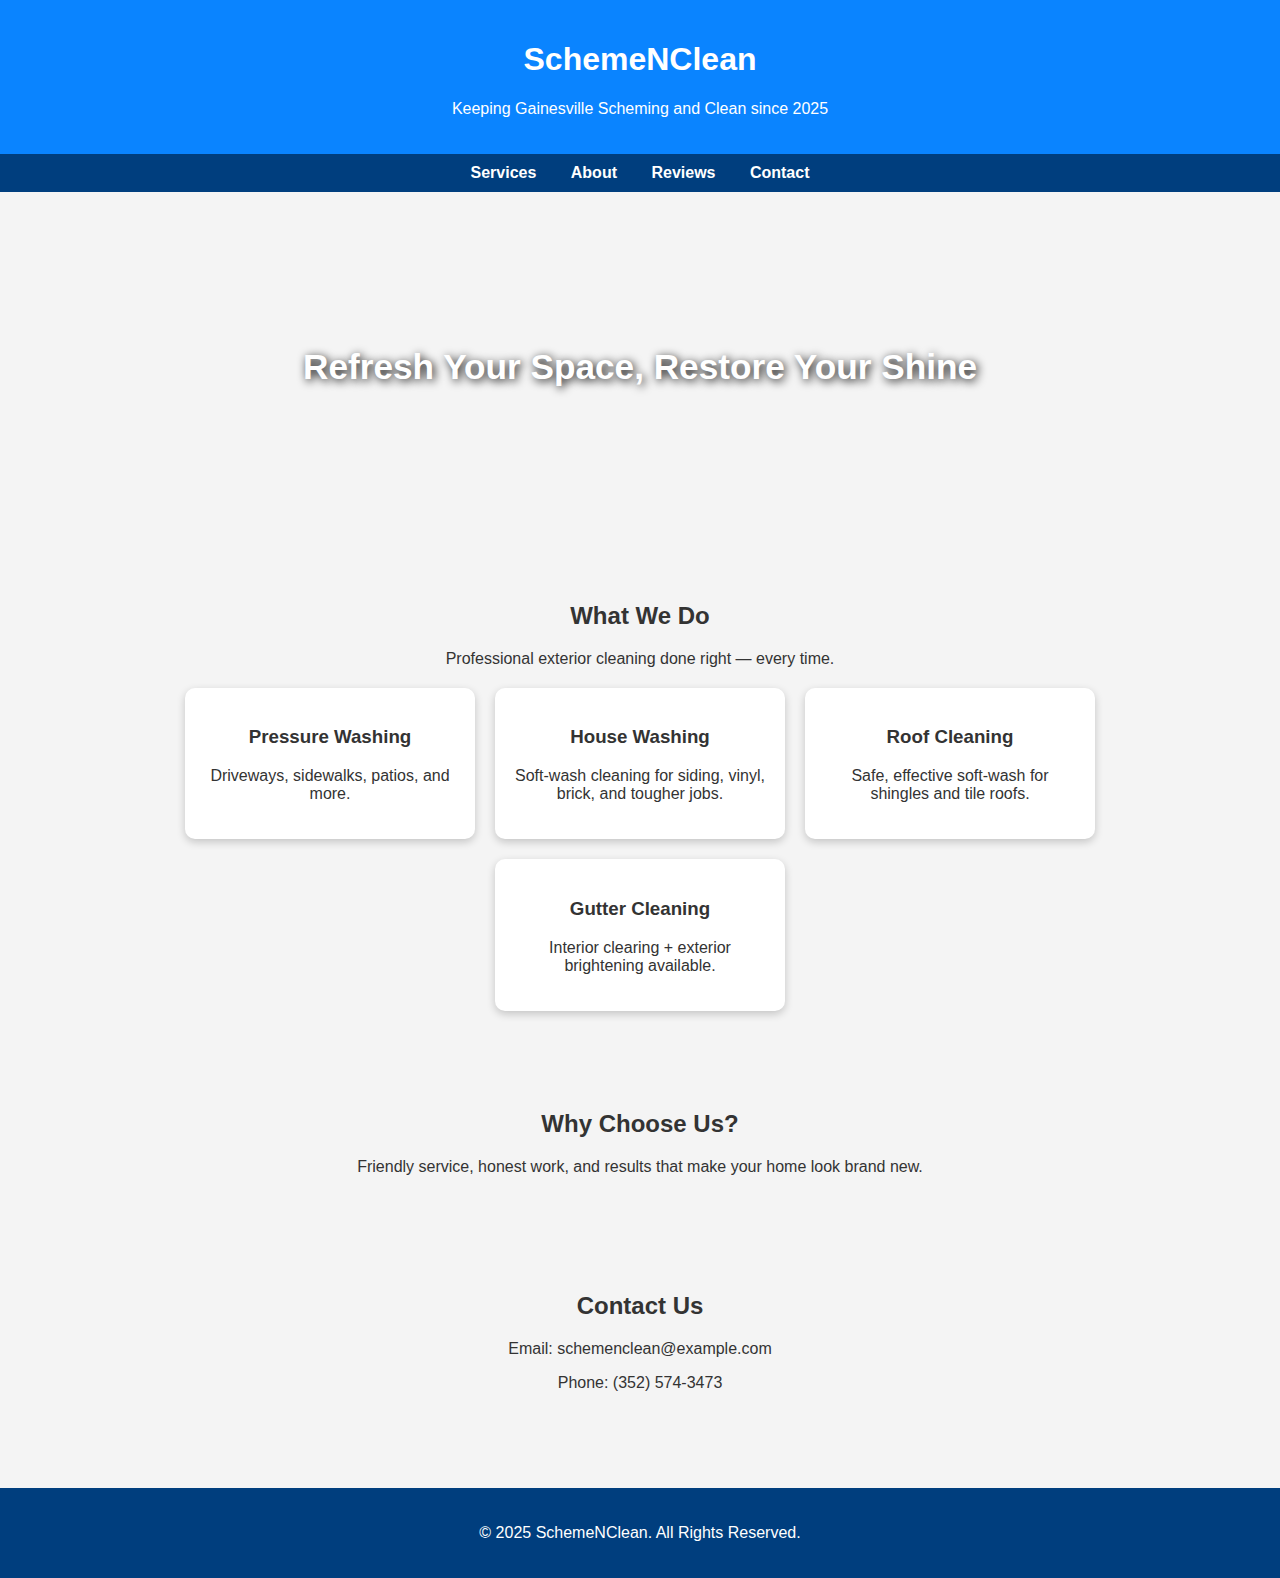
<file: index.html>
<!DOCTYPE html>
<html lang="en">
<head>
  <meta charset="UTF-8" />
  <meta name="viewport" content="width=device-width, initial-scale=1.0" />
  <title>SchemeNClean | Exterior House Washing</title>
  <style>
    body {
      margin: 0;
      font-family: Arial, sans-serif;
      background: #f4f4f4;
      color: #333;
    }
    header {
      background: #0a84ff;
      padding: 20px;
      text-align: center;
      color: white;
    }
    .logo-btn {
      color: white;
      text-decoration: none;
    }
    nav {
      background: #003e7e;
      padding: 10px;
      text-align: center;
    }
    nav a {
      color: white;
      text-decoration: none;
      margin: 0 15px;
      font-weight: bold;
    }
    nav a:hover {
      text-decoration: underline;
    }
    .hero {
      background: url("https://images.unsplash.com/photo-1597003036230-7a0ae71a10a7?q=80&w=1200") center/cover no-repeat;
      height: 350px;
      display: flex;
      justify-content: center;
      align-items: center;
      color: white;
      text-shadow: 2px 2px 10px black;
      font-size: 2.2rem;
      font-weight: bold;
      text-align: center;
      padding: 0 20px;
    }
    .section {
      padding: 40px;
      text-align: center;
      max-width: 1000px;
      margin: auto;
    }
    .services {
      display: flex;
      justify-content: center;
      flex-wrap: wrap;
      gap: 20px;
      margin-top: 20px;
    }
    .card {
      background: white;
      padding: 20px;
      width: 250px;
      border-radius: 10px;
      box-shadow: 0px 3px 8px rgba(0,0,0,0.2);
    }
    footer {
      background: #003e7e;
      color: white;
      padding: 20px;
      text-align: center;
      margin-top: 40px;
    }
  </style>
</head>
<body>
  <header>
    <a class="logo-btn" href="index.html">
      <h1>SchemeNClean</h1>
    </a>
    <p>Keeping Gainesville Scheming and Clean since 2025</p>
  </header>

  <nav>
    <a href="services.html">Services</a>
    <a href="about.html">About</a>
    <a href="reviews.html">Reviews</a>
    <a href="contact.html">Contact</a>
  </nav>

  <div class="hero">
    Refresh Your Space, Restore Your Shine
  </div>

  <section class="section">
    <h2>What We Do</h2>
    <p>Professional exterior cleaning done right — every time.</p>
    <div class="services">
      <div class="card">
        <h3>Pressure Washing</h3>
        <p>Driveways, sidewalks, patios, and more.</p>
      </div>
      <div class="card">
        <h3>House Washing</h3>
        <p>Soft-wash cleaning for siding, vinyl, brick, and tougher jobs.</p>
      </div>
      <div class="card">
        <h3>Roof Cleaning</h3>
        <p>Safe, effective soft-wash for shingles and tile roofs.</p>
      </div>
      <div class="card">
        <h3>Gutter Cleaning</h3>
        <p>Interior clearing + exterior brightening available.</p>
      </div>
    </div>
  </section>

  <section class="section">
    <h2>Why Choose Us?</h2>
    <p>Friendly service, honest work, and results that make your home look brand new.</p>
  </section>

  <section class="section">
    <h2>Contact Us</h2>
    <p>Email: schemenclean@example.com</p>
    <p>Phone: (352) 574-3473</p>
  </section>

  <footer>
    <p>© 2025 SchemeNClean. All Rights Reserved.</p>
  </footer>
</body>
</html>
</file>
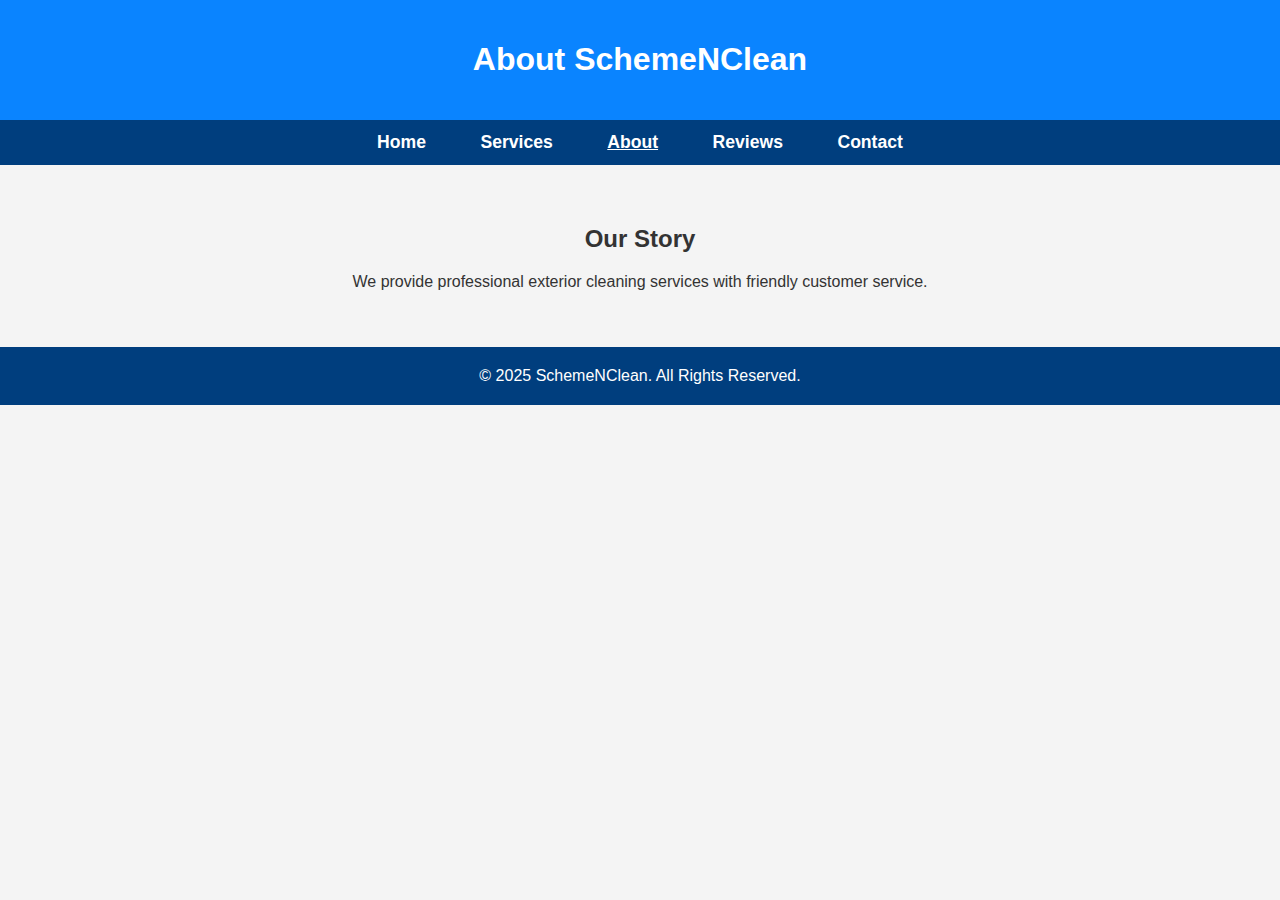
<file: about.html>
<!DOCTYPE html>
<html lang="en">
<head>
  <meta charset="UTF-8" />
  <meta name="viewport" content="width=device-width, initial-scale=1.0" />
  <title>SchemeNClean | About</title>

  <style>
    body { margin: 0; font-family: Arial, sans-serif; background: #f4f4f4; color: #333; }
    header { background: #0a84ff; padding: 20px; text-align: center; color: white; }

    .navbar {
      background: #003e7e;
      padding: 12px;
      text-align: center;
    }
    .navbar a {
      color: white;
      margin: 0 25px;
      font-weight: bold;
      text-decoration: none;
      font-size: 1.1rem;
    }
    .navbar a:hover,
    .navbar a.active {
      text-decoration: underline;
    }

    .section { padding: 40px; text-align: center; max-width: 900px; margin: auto; }
    footer { background: #003e7e; color: white; padding: 20px; text-align: center; }
  </style>
</head>

<body>
  <header>
    <h1>About SchemeNClean</h1>
  </header>

  <div class="navbar">
    <a href="index.html">Home</a>
    <a href="services.html">Services</a>
    <a href="about.html" class="active">About</a>
    <a href="reviews.html">Reviews</a>
    <a href="contact.html">Contact</a>
  </div>

  <section class="section">
    <h2>Our Story</h2>
    <p>We provide professional exterior cleaning services with friendly customer service.</p>
  </section>

  <footer>© 2025 SchemeNClean. All Rights Reserved.</footer>
</body>
</html>
</file>
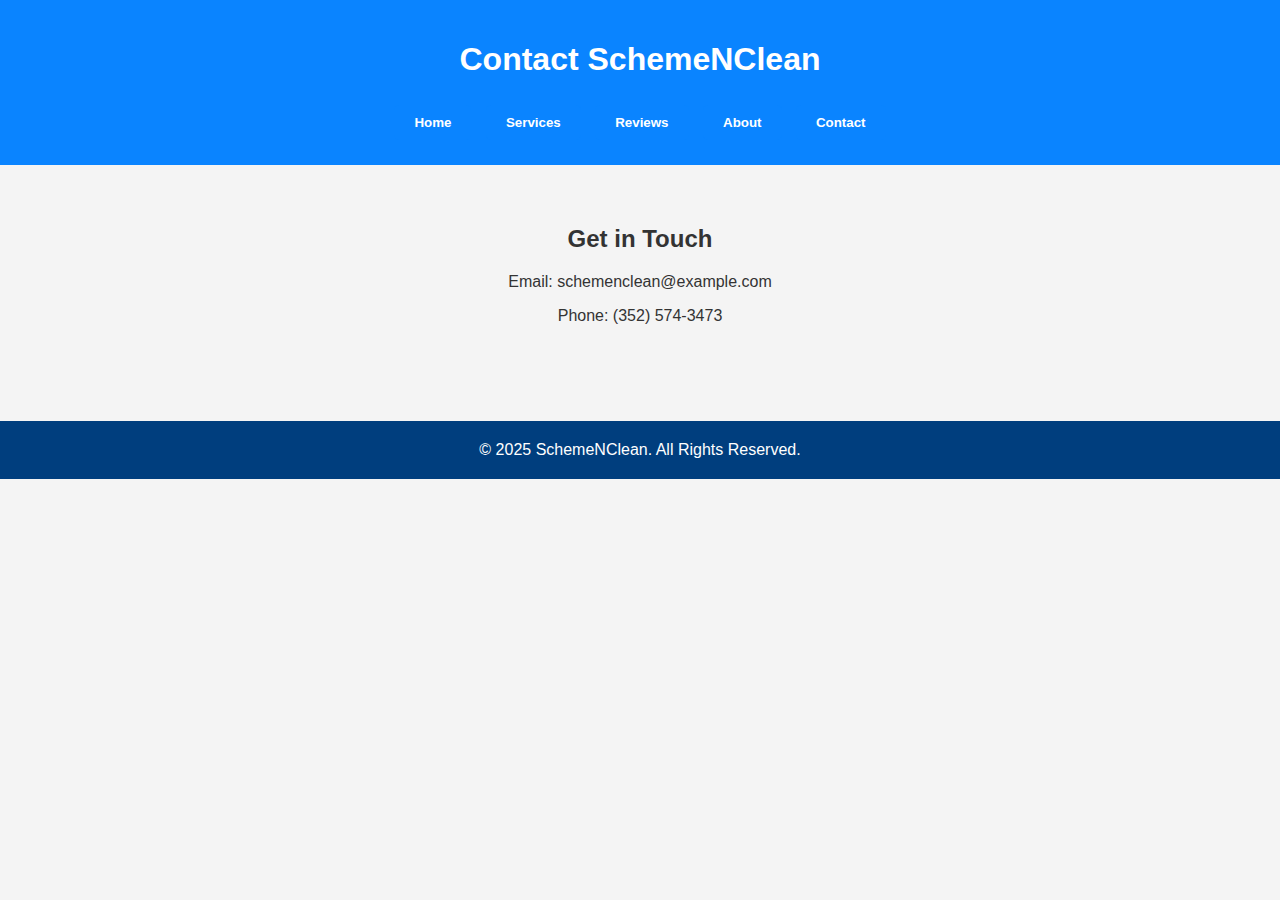
<file: contact.html>
<!DOCTYPE html>
<html lang="en">
<head>
  <meta charset="UTF-8" />
  <meta name="viewport" content="width=device-width, initial-scale=1.0" />
  <title>SchemeNClean | Contact</title>
  <style>
    body { margin: 0; font-family: Arial, sans-serif; background: #f4f4f4; color: #333; }
    header { background: #0a84ff; padding: 20px; text-align: center; color: white; }

    button.nav-btn {
      background-color: #0a84ff;
      color: white;
      border: none;
      padding: 10px 20px;
      margin: 5px;
      border-radius: 5px;
      cursor: pointer;
      font-weight: bold;
    }
    button.nav-btn:hover { background-color: #0060b0; }

    .section { padding: 40px; text-align: center; max-width: 800px; margin: auto; }
    footer { background: #003e7e; color: white; padding: 20px; text-align: center; margin-top: 40px; }
  </style>
</head>
<body>
  <header>
    <h1>Contact SchemeNClean</h1>
    <div>
      <button class="nav-btn" onclick="location.href='index.html'">Home</button>
      <button class="nav-btn" onclick="location.href='services.html'">Services</button>
      <button class="nav-btn" onclick="location.href='reviews.html'">Reviews</button>
      <button class="nav-btn" onclick="location.href='about.html'">About</button>
      <button class="nav-btn" onclick="location.href='contact.html'">Contact</button>
    </div>
  </header>

  <section class="section">
    <h2>Get in Touch</h2>
    <p>Email: schemenclean@example.com</p>
    <p>Phone: (352) 574-3473</p>
  </section>

  <footer>© 2025 SchemeNClean. All Rights Reserved.</footer>
</body>
</html>
</file>
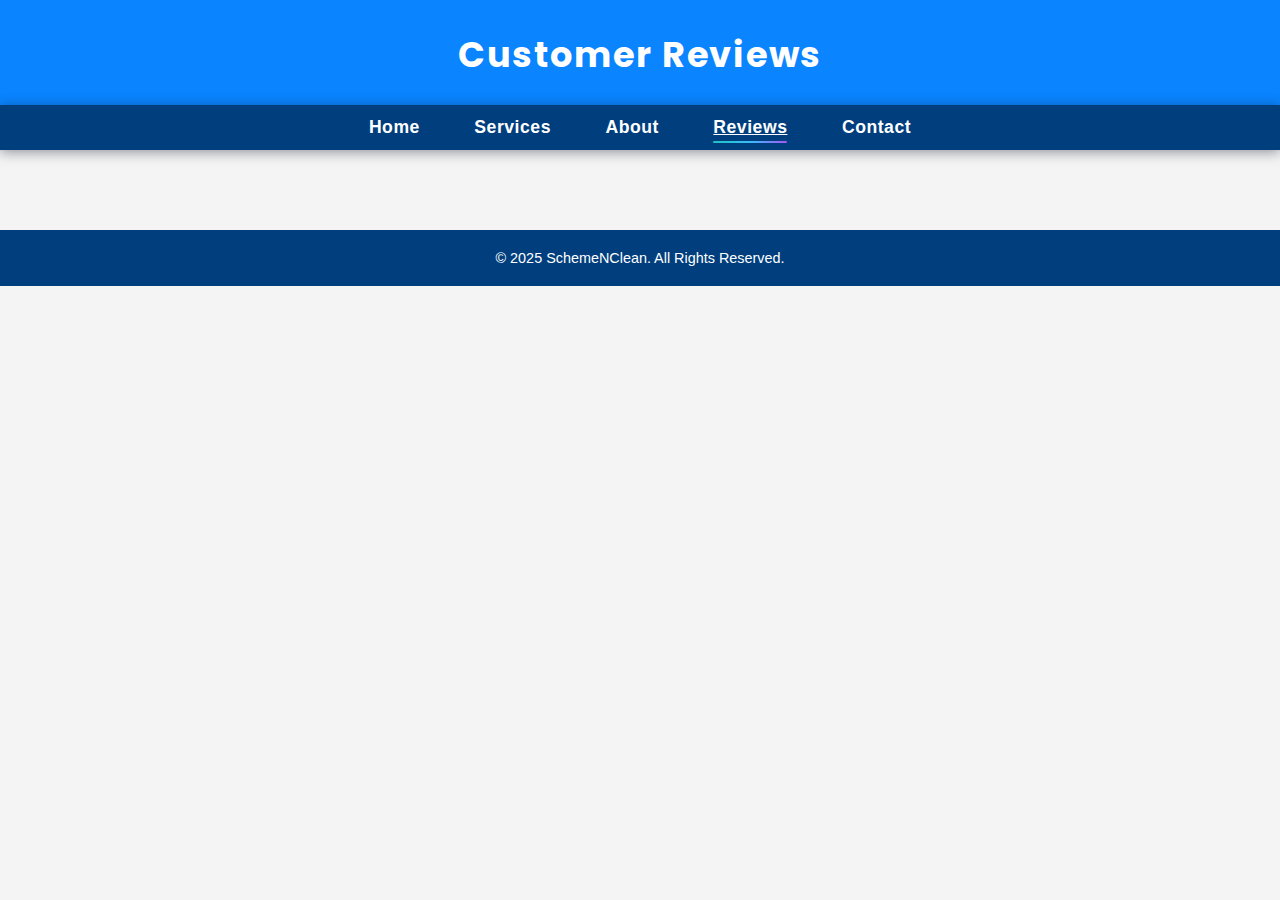
<file: reviews.html>
<!DOCTYPE html>
<html lang="en">
<head>
  <meta charset="UTF-8" />
  <meta name="viewport" content="width=device-width, initial-scale=1.0" />
  <title>SchemeNClean | Reviews</title>
  <link rel="stylesheet" href="style.css">


  <style>
    body { margin: 0; font-family: Arial, sans-serif; background: #f4f4f4; color: #333; }
    header { background: #0a84ff; padding: 20px; text-align: center; color: white; }

    .navbar {
      background: #003e7e;
      padding: 12px;
      text-align: center;
    }
    .navbar a {
      color: white;
      margin: 0 25px;
      font-weight: bold;
      text-decoration: none;
      font-size: 1.1rem;
    }
    .navbar a:hover,
    .navbar a.active {
      text-decoration: underline;
    }

    .reviews { display: flex; justify-content: center; flex-wrap: wrap; gap: 20px; padding: 20px; }
    .card { background: white; padding: 20px; width: 250px; border-radius: 10px; box-shadow: 0 3px 8px rgba(0,0,0,.2); }
    .stars { color: gold; font-size: 1.2rem; margin-bottom: 5px; }

    footer { background: #003e7e; color: white; padding: 20px; text-align: center; }
  </style>
</head>

<body>
  <header>
    <h1>Customer Reviews</h1>
  </header>

  <div class="navbar">
    <a href="index.html">Home</a>
    <a href="services.html">Services</a>
    <a href="about.html">About</a>
    <a href="reviews.html" class="active">Reviews</a>
    <a href="contact.html">Contact</a>
  </div>

  <section class="reviews">
    <!-- keep your review cards -->
  </section>

  <footer>© 2025 SchemeNClean. All Rights Reserved.</footer>
</body>
</html>
</file>
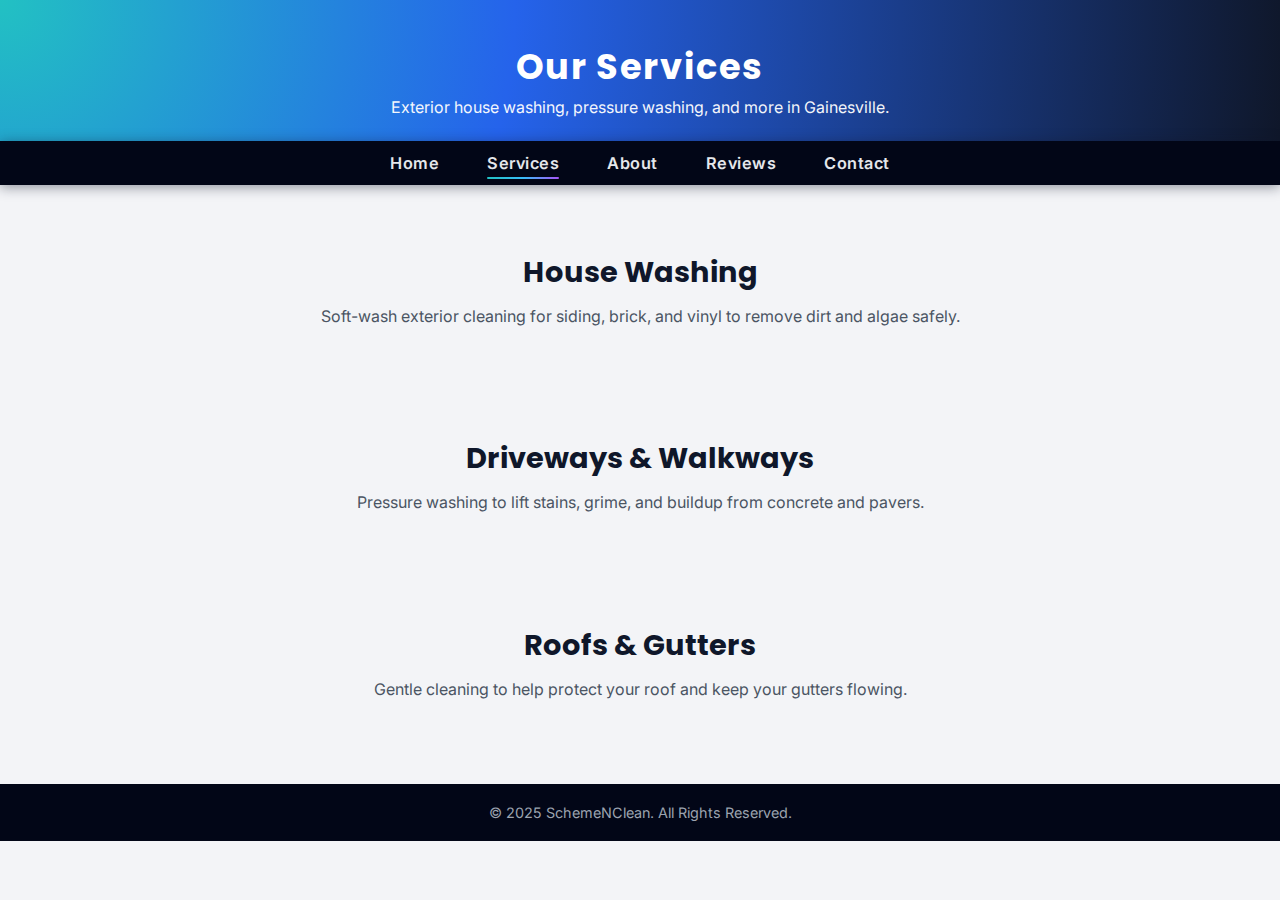
<file: services.html>
<!DOCTYPE html>
<html lang="en">
<head>
  <meta charset="UTF-8" />
  <meta name="viewport" content="width=device-width, initial-scale=1.0" />
  <title>SchemeNClean | Services</title>
  <link rel="stylesheet" href="style.css">
</head>
<body>
  <header>
    <h1>Our Services</h1>
    <p>Exterior house washing, pressure washing, and more in Gainesville.</p>
  </header>

  <div class="navbar">
    <a href="index.html">Home</a>
    <a href="services.html" class="active">Services</a>
    <a href="about.html">About</a>
    <a href="reviews.html">Reviews</a>
    <a href="contact.html">Contact</a>
  </div>

  <section class="section" id="house">
    <h2>House Washing</h2>
    <p>Soft-wash exterior cleaning for siding, brick, and vinyl to remove dirt and algae safely.</p>
  </section>

  <section class="section" id="driveways">
    <h2>Driveways & Walkways</h2>
    <p>Pressure washing to lift stains, grime, and buildup from concrete and pavers.</p>
  </section>

  <section class="section" id="roofs">
    <h2>Roofs & Gutters</h2>
    <p>Gentle cleaning to help protect your roof and keep your gutters flowing.</p>
  </section>

  <footer>© 2025 SchemeNClean. All Rights Reserved.</footer>
</body>
</html>
</file>
<file: style.css>
/* Google Fonts */
@import url("https://fonts.googleapis.com/css2?family=Poppins:wght@500;700&family=Inter:wght@400;500;600&display=swap");

/* General reset */
* {
  box-sizing: border-box;
}

/* Basic page look */
body {
  margin: 0;
  font-family: "Inter", system-ui, -apple-system, BlinkMacSystemFont,
    "Segoe UI", Arial, sans-serif;
  background: #f3f4f7;
  color: #0f172a;
}

/* Header & logo */
header {
  background: radial-gradient(circle at top left, #22c1c3 0%, #2563eb 40%, #0f172a 100%);
  padding: 32px 20px 24px;
  text-align: center;
  color: white;
  box-shadow: 0 4px 16px rgba(15, 23, 42, 0.35);
}
header h1 {
  margin: 8px 0 4px;
  font-family: "Poppins", system-ui, sans-serif;
  font-size: 2.2rem;
  letter-spacing: 0.05em;
}
header p {
  margin: 0;
  font-weight: 400;
  opacity: 0.95;
}

/* Logo */
.logo {
  max-width: 170px; /* ~65% of the original 260px */
  width: 100%;
  height: auto;
  display: block;
  margin: 0 auto 12px;
  filter: drop-shadow(0 4px 10px rgba(0, 0, 0, 0.15));
}

/* Top nav bar */
.navbar {
  background: #020617;
  padding: 12px 16px;
  text-align: center;
  box-shadow: 0 2px 12px rgba(15, 23, 42, 0.45);
}
.navbar a {
  color: #e5e7eb;
  margin: 0 22px;
  font-weight: 600;
  text-decoration: none;
  font-size: 1.02rem;
  letter-spacing: 0.03em;
  position: relative;
  transition: color 0.2s ease;
}
.navbar a::after {
  content: "";
  position: absolute;
  left: 0;
  bottom: -6px;
  width: 0;
  height: 2px;
  background: linear-gradient(90deg, #22c1c3, #38bdf8, #a855f7);
  border-radius: 999px;
  transition: width 0.2s ease;
}
.navbar a:hover {
  color: #ffffff;
}
.navbar a:hover::after,
.navbar a.active::after {
  width: 100%;
}

/* Hero section */
.hero {
  background: url("https://images.unsplash.com/photo-1597003036230-7a0ae71a10a7?q=80&w=1600")
    center/cover no-repeat;
  position: relative;
  height: 340px;
  display: flex;
  justify-content: center;
  align-items: center;
  color: #ffffff; /* solid white */
  text-shadow: 0 4px 10px rgba(0, 0, 0, 0.9); /* stronger contrast */
  font-size: 2.6rem;
  font-weight: 700;
  font-family: "Poppins", system-ui, sans-serif;
  text-align: center;
  padding: 0 18px;
  animation: fadeInHero 0.9s ease-out;
}

/* Softer, lighter overlay on hero so text pops more */
.hero::before {
  content: "";
  position: absolute;
  inset: 0;
  background:
    radial-gradient(circle at top, rgba(37, 99, 235, 0.4), transparent 60%),
    linear-gradient(to bottom, rgba(15, 23, 42, 0.1), rgba(15, 23, 42, 0.35));
  z-index: 0;
}
.hero {
  z-index: 1;
}

/* Content sections */
.section {
  padding: 42px 20px;
  text-align: center;
  max-width: 1000px;
  margin: 0 auto;
}
.section h2 {
  font-family: "Poppins", system-ui, sans-serif;
  font-size: 1.8rem;
  margin-bottom: 10px;
  color: #0f172a;
}
.section p {
  max-width: 720px;
  margin: 0.5rem auto 0;
  line-height: 1.6;
  color: #4b5563;
}

/* Cards (for services / reviews) */
.reviews,
.services-list {
  display: flex;
  flex-wrap: wrap;
  justify-content: center;
  gap: 22px;
  padding: 10px 20px 30px;
}

.card {
  background:
    radial-gradient(circle at top left, rgba(56, 189, 248, 0.12), transparent 60%),
    #ffffff;
  padding: 20px 18px;
  width: 260px;
  border-radius: 16px;
  box-shadow: 0 10px 25px rgba(15, 23, 42, 0.12);
  border: 1px solid rgba(148, 163, 184, 0.35);
  transition: transform 0.22s ease, box-shadow 0.22s ease, border-color 0.22s ease;
}
.card:hover {
  transform: translateY(-4px);
  box-shadow: 0 18px 40px rgba(15, 23, 42, 0.2);
  border-color: rgba(56, 189, 248, 0.7);
}
.card h3 {
  font-family: "Poppins", system-ui, sans-serif;
  margin-top: 0;
  margin-bottom: 6px;
  color: #0f172a;
}
.card p {
  margin: 0;
  font-size: 0.95rem;
  color: #4b5563;
}

.stars {
  color: #fde047;
  margin-bottom: 8px;
  font-size: 1.1rem;
}

/* Footer */
footer {
  background: #020617;
  color: #9ca3af;
  padding: 20px;
  text-align: center;
  margin-top: 40px;
  font-size: 0.9rem;
}
footer span {
  color: #e5e7eb;
}

/* Simple hero animation */
@keyframes fadeInHero {
  from {
    opacity: 0;
    transform: scale(1.02);
  }
  to {
    opacity: 1;
    transform: scale(1);
  }
}

/* Mobile tweaks */
@media (max-width: 600px) {
  header h1 {
    font-size: 1.8rem;
  }
  .navbar a {
    margin: 0 10px;
    font-size: 0.9rem;
  }
  .hero {
    font-size: 1.9rem;
    height: 260px;
  }
  .card {
    width: 100%;
    max-width: 320px;
  }
}
</file>
